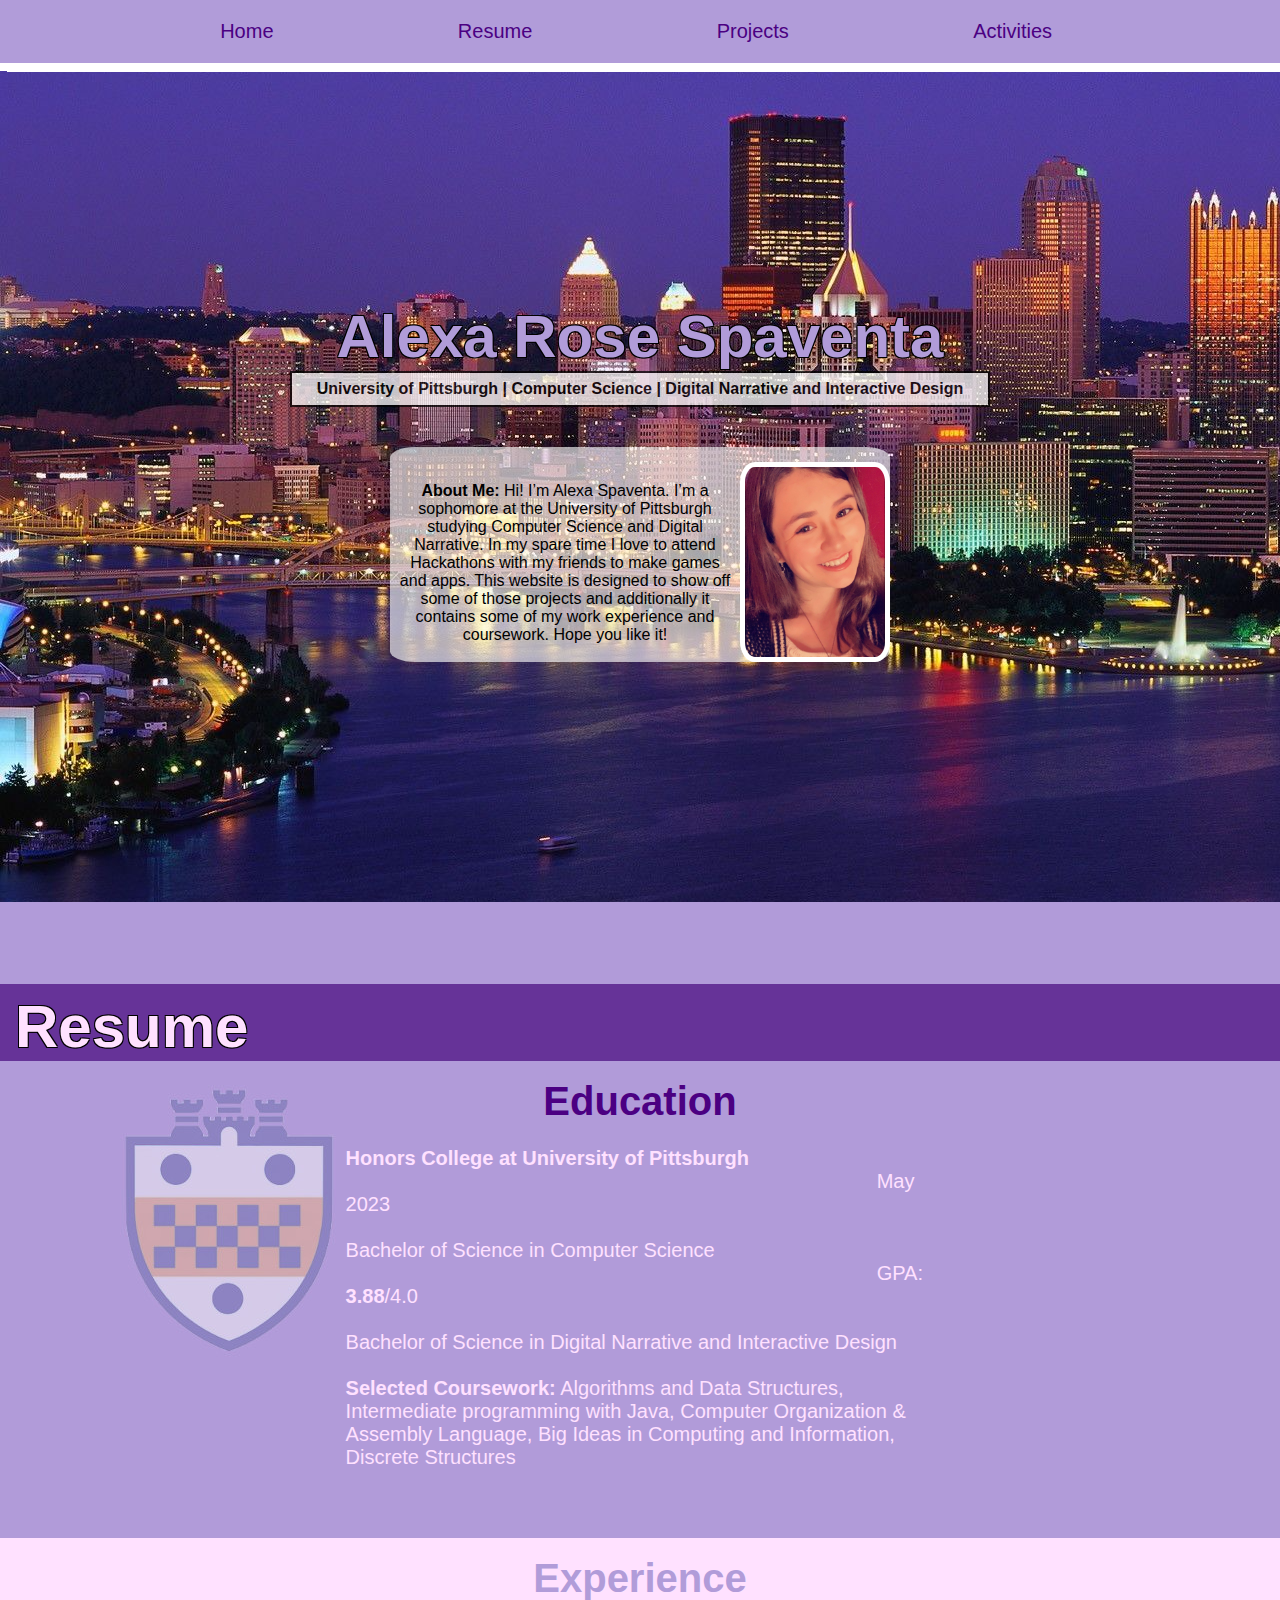
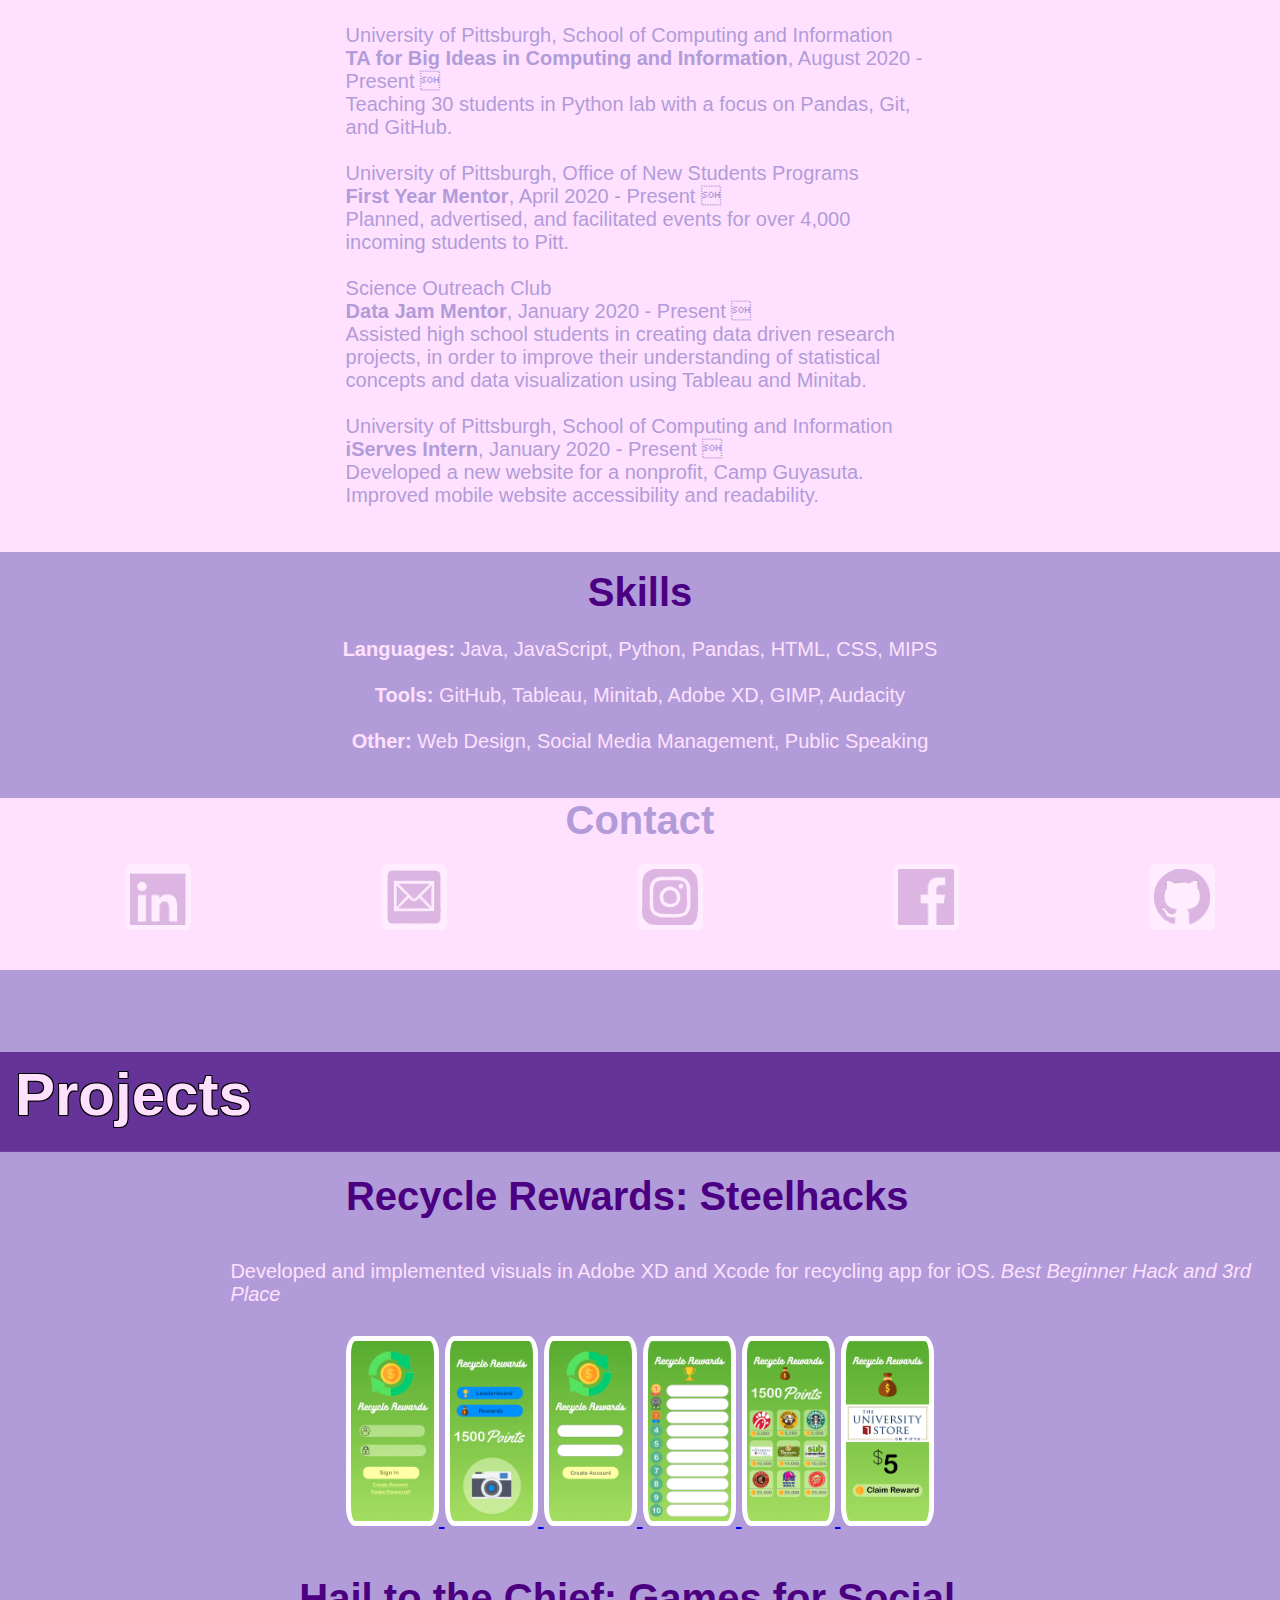
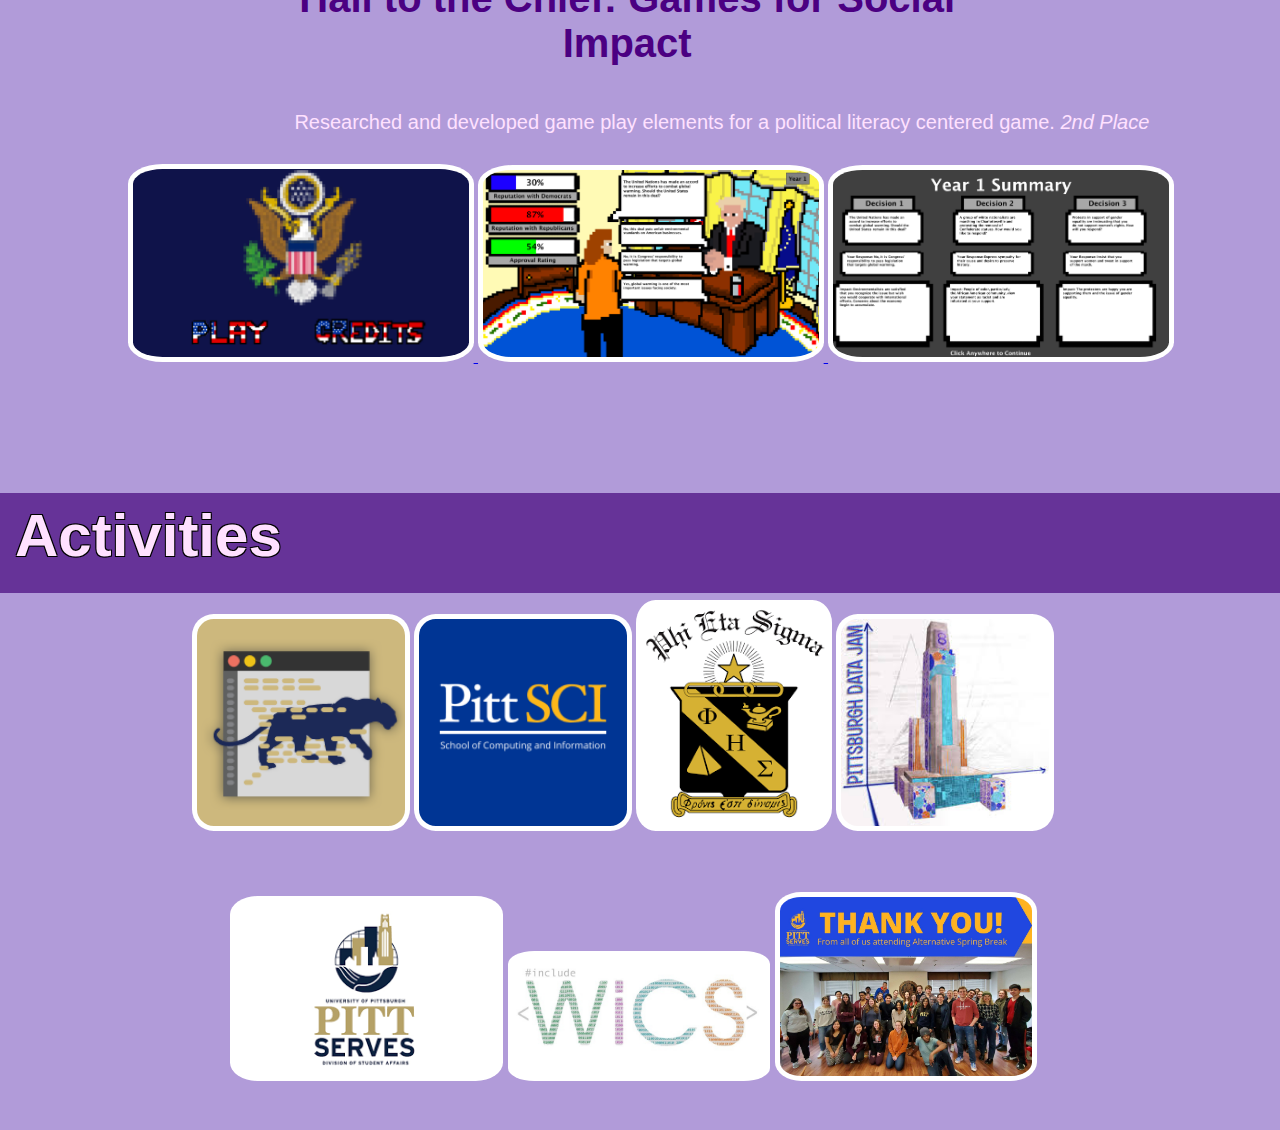
<file: docs/index.html>
<!DOCTYPE html>
<html lang='en'>
  <head>
    <meta charset='utf-8'/>
    <meta name='viewport'
      content='width=device-width, initial-scale=1.0, maximum-scale=1.0'/>

    <title>Alexa Spaventa</title>
    <link rel='stylesheet' href='mystyles.css'/>
    <script src="https://ajax.googleapis.com/ajax/libs/jquery/3.5.1/jquery.min.js"></script>
  </head>

  <body>


    <nav class="top-nav">
      <ul>

      <li><a href="javascript:scrollTo('#home')">Home</a></li>
      <li><a href="javascript:scrollTo('#resume')">Resume</a></li>
      <li><a href="javascript:scrollTo('#projects')">Projects</a></li>
      <!-- <li><a href="#about">About</a></li> -->
      <li><a href="javascript:scrollTo('#activities')">Activities</a></li>


      </ul>
    </nav>
    <section id = "home">
      <h1>Alexa Rose Spaventa</h1>
       <div class="university">

    <p>University of Pittsburgh | Computer Science | Digital Narrative and Interactive Design </p>
  </div>

  <div class="aboutme">

    <p>
      <b>About Me:</b>
    Hi! I’m Alexa Spaventa.
    I’m a sophomore at the University of Pittsburgh studying Computer Science and Digital Narrative.
    In my spare time I love to attend Hackathons with my friends to make games and apps.
    This website is designed to show off some of those projects and additionally it contains some of my work experience and coursework.
    Hope you like it!</p>
      <img src="./ASSETS/alexa.jpg" class = "img" alt ="Alexa Image" style="width:150px;" >
  </div>
</section>
  <section id = "resume">

    <h2>
      Resume
    </h2>
    <div class "grid">
    <div id="education">
      <h3>
        Education
      </h3>

      <br>
       <p class= "resume_text">
        <p align = "left"><b>Honors College at University of Pittsburgh</b>
    &emsp;&emsp;&emsp;&emsp;&emsp;&emsp;&emsp;&emsp;&emsp;&emsp;&emsp;&emsp;&emsp;&emsp;
    &emsp;&emsp;&emsp;&emsp;&emsp;&emsp;&emsp;&emsp;&emsp;&emsp;&emsp;&emsp; May 2023</p> <br>
Bachelor of Science in Computer Science &emsp;&emsp;&emsp;&emsp;&emsp;&emsp;&emsp;&emsp;&emsp;&emsp;&emsp;&emsp;&emsp;&emsp;
&emsp;&emsp;&emsp;&emsp;&emsp;&emsp;&emsp;&emsp;&emsp;&emsp;&emsp;&emsp;  GPA: <b>3.88</b>/4.0 <br><br>
Bachelor of Science in Digital Narrative and Interactive Design <br><br>
<b>Selected Coursework:</b> Algorithms and Data Structures, Intermediate programming with Java,
Computer Organization & Assembly Language, Big Ideas in Computing and Information, Discrete Structures<br><br><br><br>
      </p>
</div>

<div id="experience">
  <h4>
    Experience
  </h4>
  <br>
  <p>
    University of Pittsburgh, School of Computing and Information
<br><b>TA for Big Ideas in Computing and Information</b>, August 2020 - Present
 <br>Teaching 30 students in Python lab with a focus on Pandas, Git, and GitHub.
<br><br>
University of Pittsburgh, Office of New Students Programs
<br><b>First Year Mentor</b>, April 2020 - Present
 <br>Planned, advertised, and facilitated events for over 4,000 incoming students to Pitt.
<br><br>
Science Outreach Club
<br><b>Data Jam Mentor</b>, January 2020 - Present
 <br>Assisted high school students in creating data driven research projects, in order to improve their
understanding of statistical concepts and data visualization using Tableau and Minitab.
<br><br>
University of Pittsburgh, School of Computing and Information
<br><b>iServes Intern</b>, January 2020 - Present
 <br>Developed a new website for a nonprofit, Camp Guyasuta. Improved mobile website accessibility and
readability.
  </p>
</div>
<div id="skills">
  <h3>
    Skills
  </h3>
  <br>
  <p align="center">
    <b>Languages:</b> Java, JavaScript, Python, Pandas, HTML, CSS, MIPS
<br><br><b>Tools:</b> GitHub, Tableau, Minitab, Adobe XD, GIMP, Audacity
<br><br><b>Other:</b> Web Design, Social Media Management, Public Speaking
  </p>
</div>
<div id="contact">
  <h4>
    Contact
  </h4>
  <br> <br>
  <div class="row">
  <div class="column">
    <a a href = "https://www.linkedin.com/in/alexa-spaventa">
    <img src="./ASSETS/linked.png"  class="media" alt ="linkedin logo" style="width:50%" >
  </a>
  </div>
  <div class="column">
    <a href = "mailto: ars297@pitt.edu">
    <img src="./ASSETS/mail.png" class="media"  alt ="email logo" style="width:50%" >
  </a>
  </div>
  <div class="column">
      <a a href = "https://www.instagram.com/alexa_rosie_/">
    <img src="./ASSETS/insta.png" class="media"  alt ="instagram logo" style="width:50%" >
  </a>
  </div>
  <div class="column">
    <a a href = "https://www.facebook.com/alexa.spaventa/">
    <img src="./ASSETS/fb.png" class="media"  alt ="facebook logo" style="width:50%" >
  </a>
  </div>
  <div class="column">
    <a a href = "https://github.com/AlexaSpaventa">
    <img src="./ASSETS/git.png" class="media"  alt ="github logo" style="width:50%" >
  </a>
  </div>

</div>

  <br><br>
</div>
</div>


  </section>

  <section id = "projects">
    <h2>
      Projects
    </h2>
    <div class = "project_text">


  <h5>Recycle Rewards: Steelhacks</h5>
  <br>
<p>Developed and implemented visuals in Adobe XD and Xcode for recycling app for iOS. <em>Best Beginner Hack and 3rd Place</em>

    </p>
    <div class= "pages">
    <a a href = "https://devpost.com/software/recycle-rewards-u2tzvr?ref_content=user-portfolio&ref_feature=in_progress">
    <img src="./ASSETS/page1.png" class = "app"  alt ="app login screen" style="width: 10%" >
    <img src="./ASSETS/Page2.png" class = "app"  alt ="app homepage" style="width: 10%" >
    <img src="./ASSETS/page3.png" class = "app"  alt ="app create account page" style="width: 10%" >
    <img src="./ASSETS/Page4.png" class = "app"  alt ="app leaderboard" style="width: 10%" >
    <img src="./ASSETS/page5.png" class = "app"  alt ="app rewards page"  style="width: 10%" >
    <img src="./ASSETS/Page6.png" class = "app"  alt ="app redeem reward" style="width: 10%" >
  </a>
  </div>
  </div>
  <div class = "project_text2">
  <h6>Hail to the Chief: Games for Social Impact</h6>
  <p>Researched and developed game play elements for a political literacy centered game. <em>2nd Place</em></p>
</div>
  <div class = "game">
    <a a href = "https://devpost.com/software/quidproquo">
  <img src="./ASSETS/chief2.png" class = "app"  alt ="game start screen" style="width: 30%" >
  <img src="./ASSETS/chief1.png" class = "app"  alt ="gameplay" style="width: 30%" >
  <img src="./ASSETS/chief3.png" class = "app"  alt ="year 1 summary for game" style="width: 30%" >
</a>
</div>
  </section>

  <!-- <section id = "about">
    <h2>
      About
    </h2>

  </section> -->

  <section id = "activities">
    <h2>
      Activities
    </h2>
    <div class = "club">
    <img src="./ASSETS/cs.png"  alt ="pitt comp sci logo" style="width: 20%" >
    <img src="./ASSETS/sci.png"  alt ="pitt school of comp sci" style="width: 20%" >
    <img src="./ASSETS/phi.png"  alt ="phi eta sigma logo" style="width: 18%" >
    <img src="./ASSETS/data.png"  alt ="data jam logo" style="width: 20%" >
      </div>
    <div class = "club2">
    <img src="./ASSETS/serves.png"  alt ="pitt serves logo" style="width: 26%" >
    <img src="./ASSETS/wics.png"  alt ="wics logo" style="width: 25%" >
    <img src="./ASSETS/spring.png"  alt ="alt spring break"  style="width: 25%" >
  </div>
  </section>


  <script>
  function scrollTo(section){
                //console.log(section.toString());
                jQuery('html,body').animate({scrollTop: jQuery(section).offset().top}, 1000);
            }

  </script>


  </body>
</html>
</file>
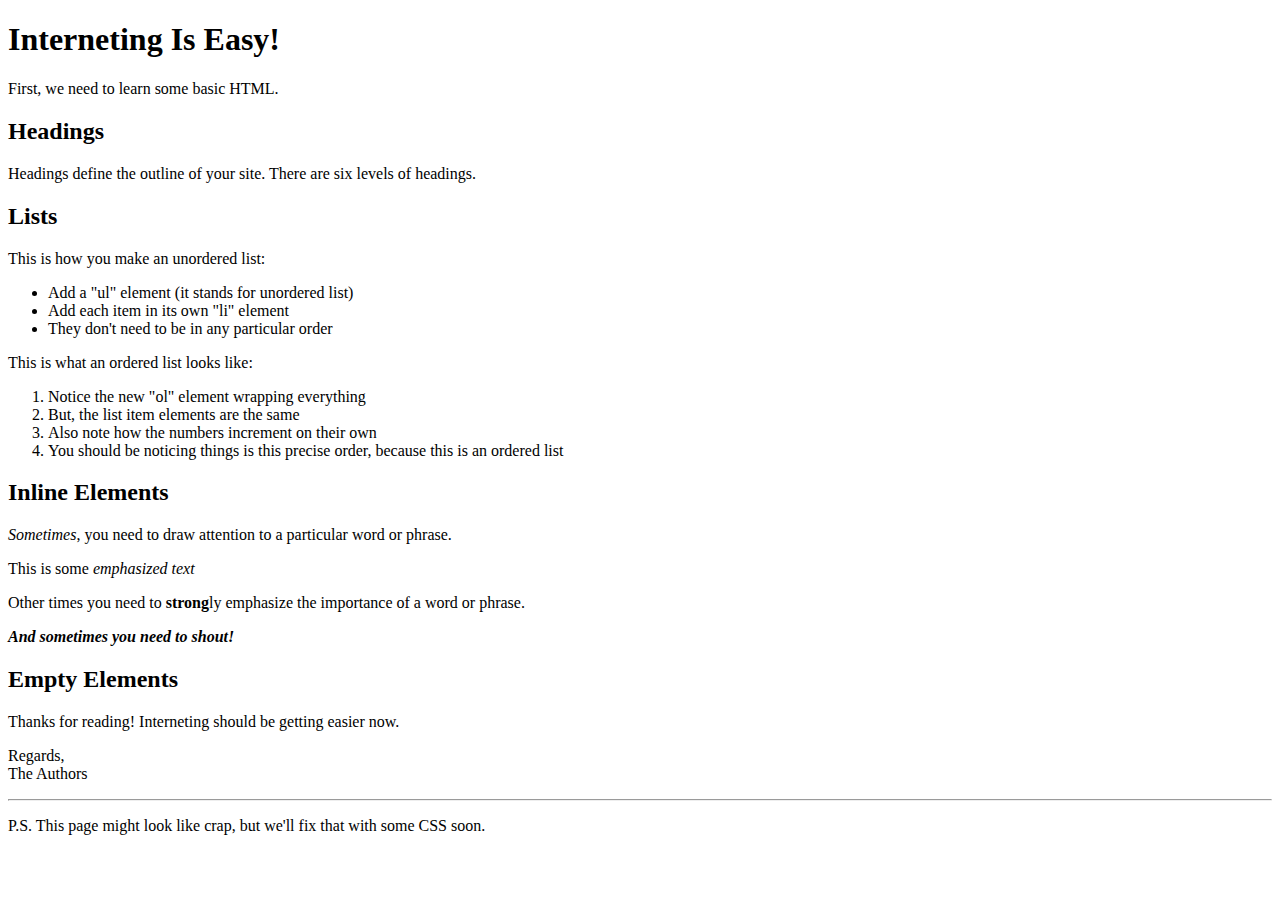
<file: 02-basic-web-pages/basic.html>
<!DOCTYPE html>
<html>
  <head>
    <title>Interneting Is Easy!</title>
  </head>
  <body>
    <!-- Content goes here Hey a comment! XD -->
    <h1>Interneting Is Easy!</h1>
    <p>First, we need to learn some basic HTML.</p>

    <h2>Headings</h2>
    <p>Headings define the outline of your site. There are six levels of
      headings.</p>

      <h2>Lists</h2>

      <p>This is how you make an unordered list:</p>

      <ul>
        <li>Add a "ul" element (it stands for unordered list)</li>
        <li>Add each item in its own "li" element</li>
        <li>They don't need to be in any particular order</li>
      </ul>

      <p>This is what an ordered list looks like:</p>

      <ol>
        <li>Notice the new "ol" element wrapping everything</li>
        <li>But, the list item elements are the same</li>
        <li>Also note how the numbers increment on their own</li>
        <li>You should be noticing things is this precise order, because this is
          an ordered list</li>
        </ol>

        <h2>Inline Elements</h2>

        <p><em>Sometimes</em>, you need to draw attention to a particular word or
          phrase.</p>

          <!-- (Again, don't ever do this) -->
          <p>This is some <em>emphasized text</p></em>
          <p>Other times you need to <strong>strong</strong>ly emphasize the importance
            of a word or phrase.</p>
          <p><em><strong>And sometimes you need to shout!</strong></em></p>

          <h2>Empty Elements</h2>

          <p>Thanks for reading! Interneting should be getting easier now.</p>

          <p>Regards,<br/>
              The Authors</p>

              <hr/>

          <p>P.S. This page might look like crap, but we'll fix that with some CSS
              soon.</p>
  </body>
</html>
</file>
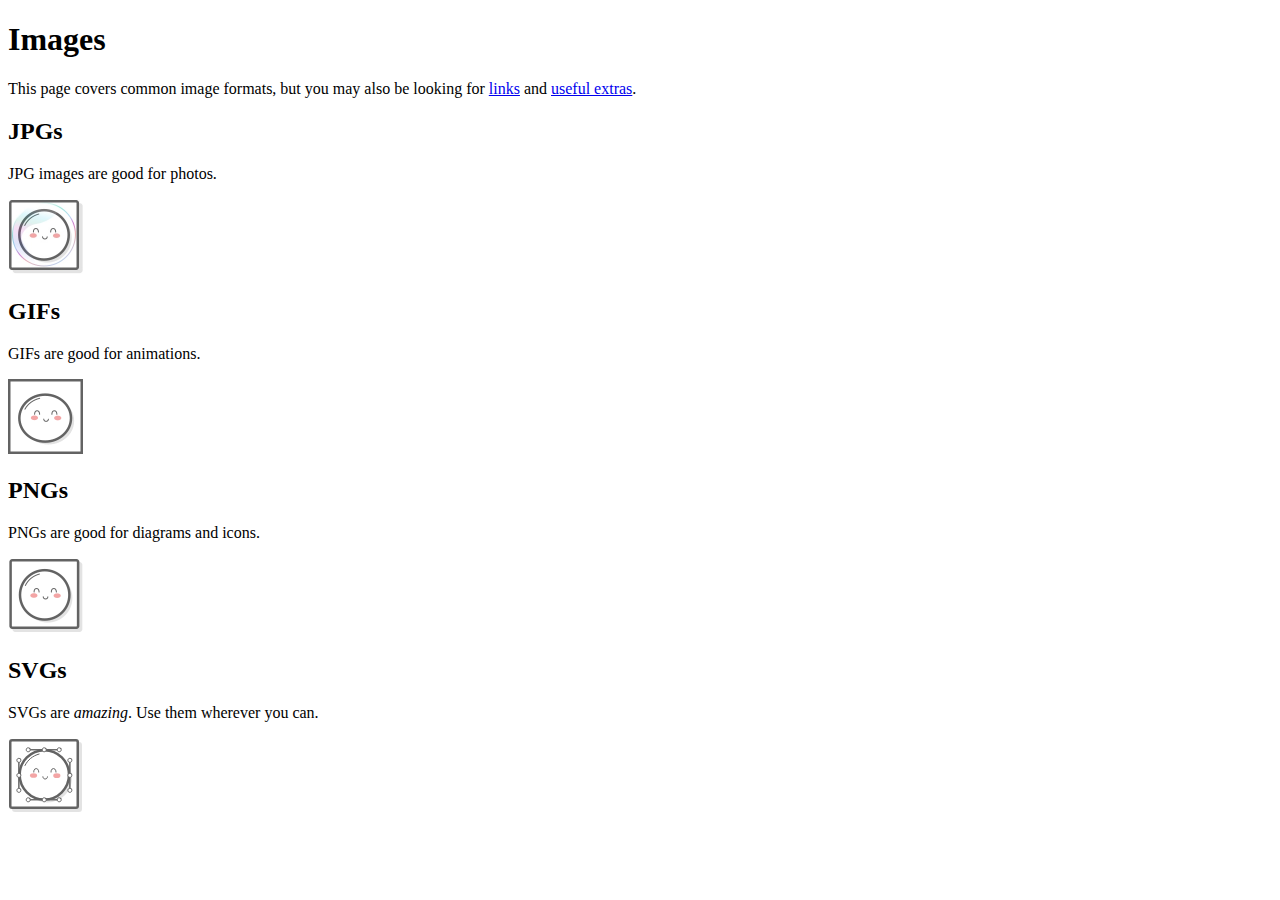
<file: 03-links-and-images/images.html>
<!DOCTYPE html>
<html lang='en'>
  <head>
    <title>Images</title>

  </head>
  <body>
    <h1>Images</h1>
    <p>This page covers common image formats, but you may also be looking for <a
   href='links.html'>links</a> and <a href='misc/extras.html'>useful
   extras</a>.</p>

   <h2>JPGs</h2>

   <p>JPG images are good for photos.</p>

   <img src='images/mochi.jpg' width = '75' alt='A mochi ball in a bubble'/>

   <h2>GIFs</h2>

   <p>GIFs are good for animations.</p>

   <img src='images/mochi.gif' width = '75' alt='A dancing mochi ball'/>

   <h2>PNGs</h2>

   <p>PNGs are good for diagrams and icons.</p>

   <img src='images/mochi.png' width = '75' alt='A mochi ball'/>

   <h2>SVGs</h2>

   <p>SVGs are <em>amazing</em>. Use them wherever you can.</p>

   <img src='images/mochi.svg'alt='A mochi ball with Bézier handles'/>



  </body>
</html>
</file>
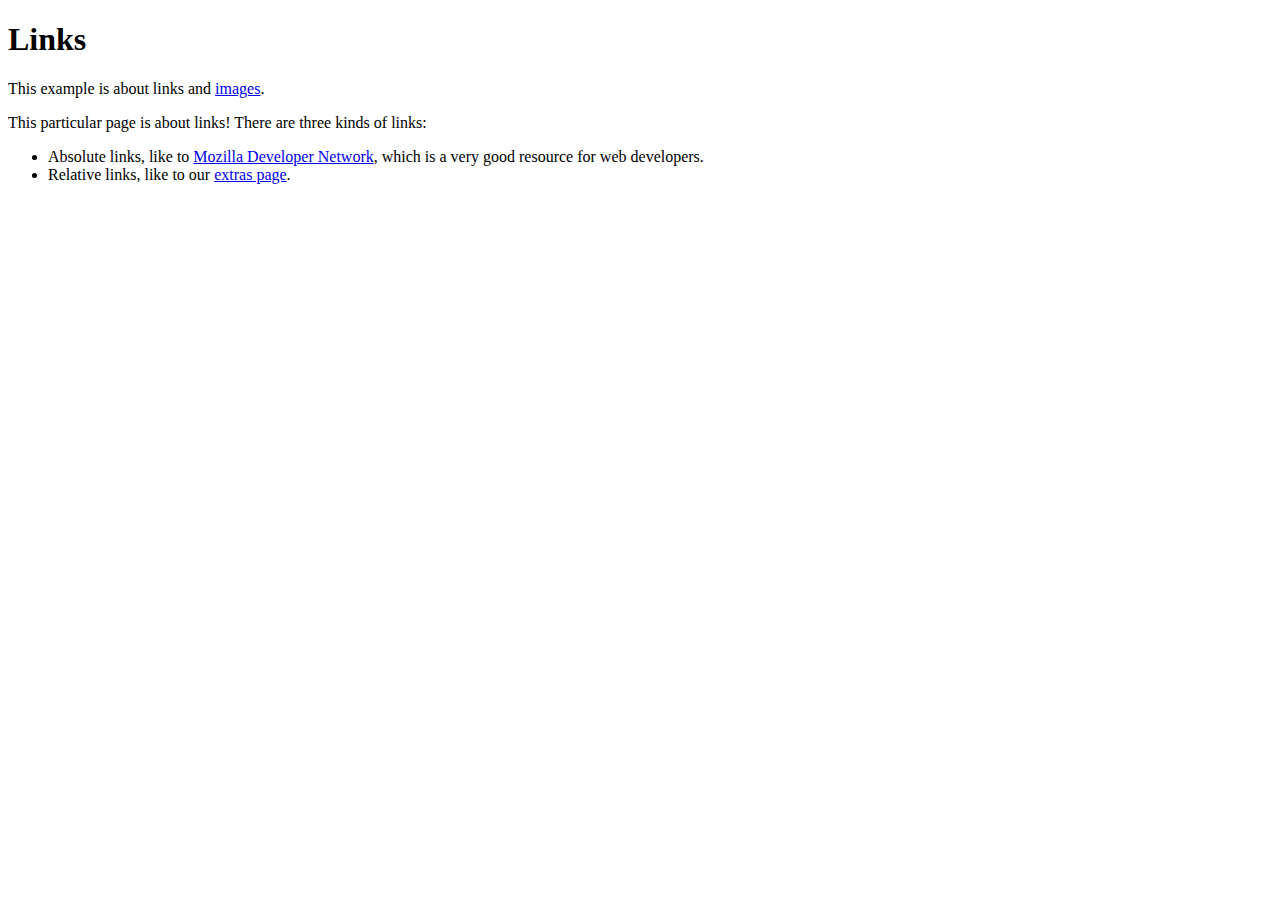
<file: 03-links-and-images/links.html>
<!DOCTYPE html>
<html lang='en'>
  <head>
    <title>Links</title>

  </head>

  <body>
    <h1>Links</h1>
    <p>This example is about links and <a href='images.html'>images</a>.</p>

    <p>This particular page is about links! There are three kinds of links:</p>

    <ul>
  <!-- Add <li> elements here -->
    <li>Absolute links, like to
    <a href='https://developer.mozilla.org/en-US/docs/Web/HTML'
     target='_blank'>Mozilla Developer Network</a>, which is a very good
     resource for web developers.</li>
    <li>Relative links, like to our <a href='misc/extras.html'>extras
    page</a>.</li>
  </ul>

  </body>
</html>
</file>
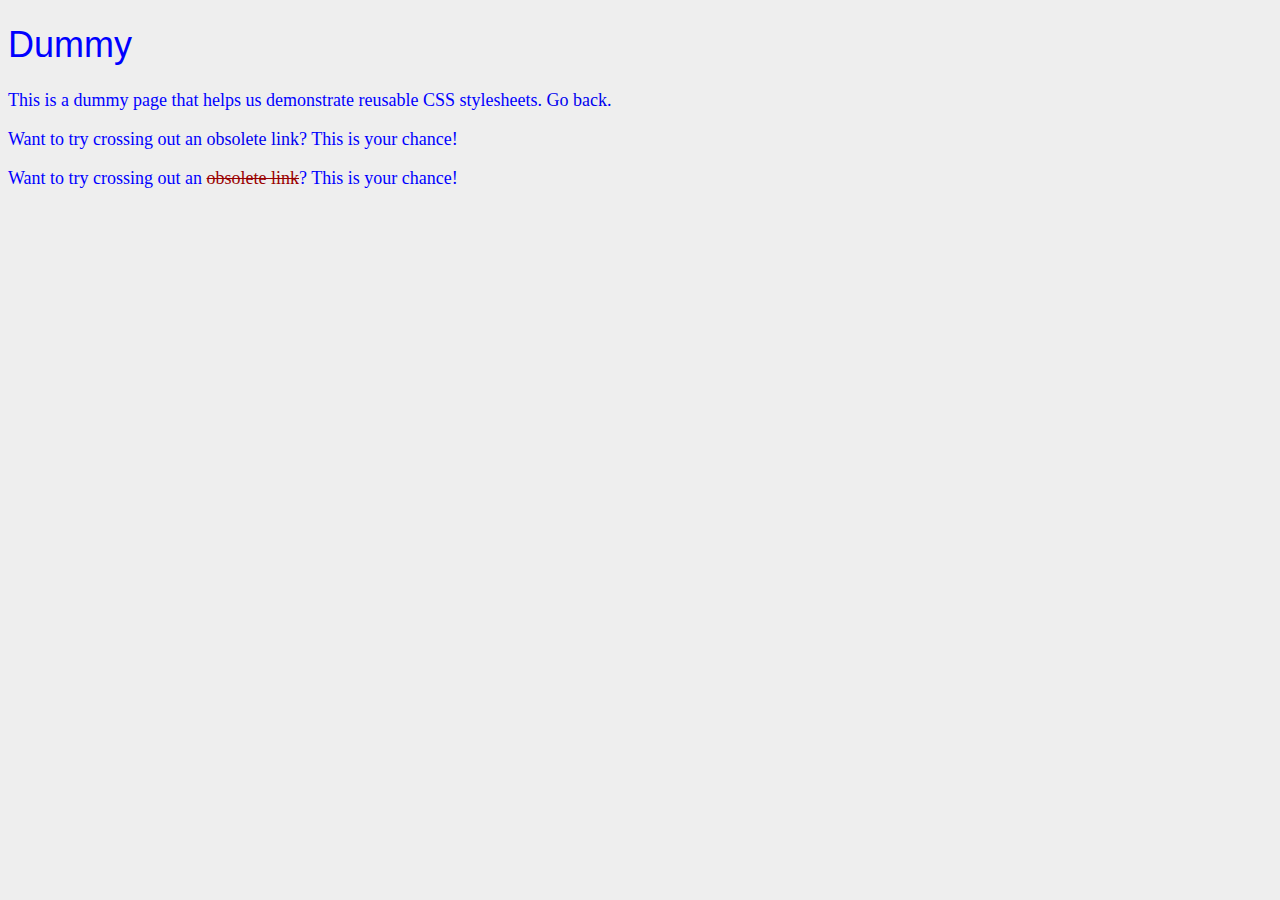
<file: 04-hello-css/dummy.html>
<!DOCTYPE html>
<html lang='en'>
  <head>
  <meta charset='UTF-8'/>
  <title>Dummy</title>
  <link rel='stylesheet' href='styles.css'/>
  <style>
    body {
      color: #0000FF;    /* Blue */
    }
  </style>
  </head>
  <body>
    <h1>Dummy</h1>

    <p>This is a dummy page that helps us demonstrate reusable CSS
       stylesheets. <a href='hello-css.html'>Go back</a>.</p>

    <p>Want to try crossing out an <a href='nowhere.html'>obsolete link</a>? This
       is your chance!</p>

    <p>Want to try crossing out an <a href='nowhere.html'
    style='color: #990000; text-decoration: line-through;'>obsolete link</a>?
    This is your chance!</p>
  </body>
</html>
</file>
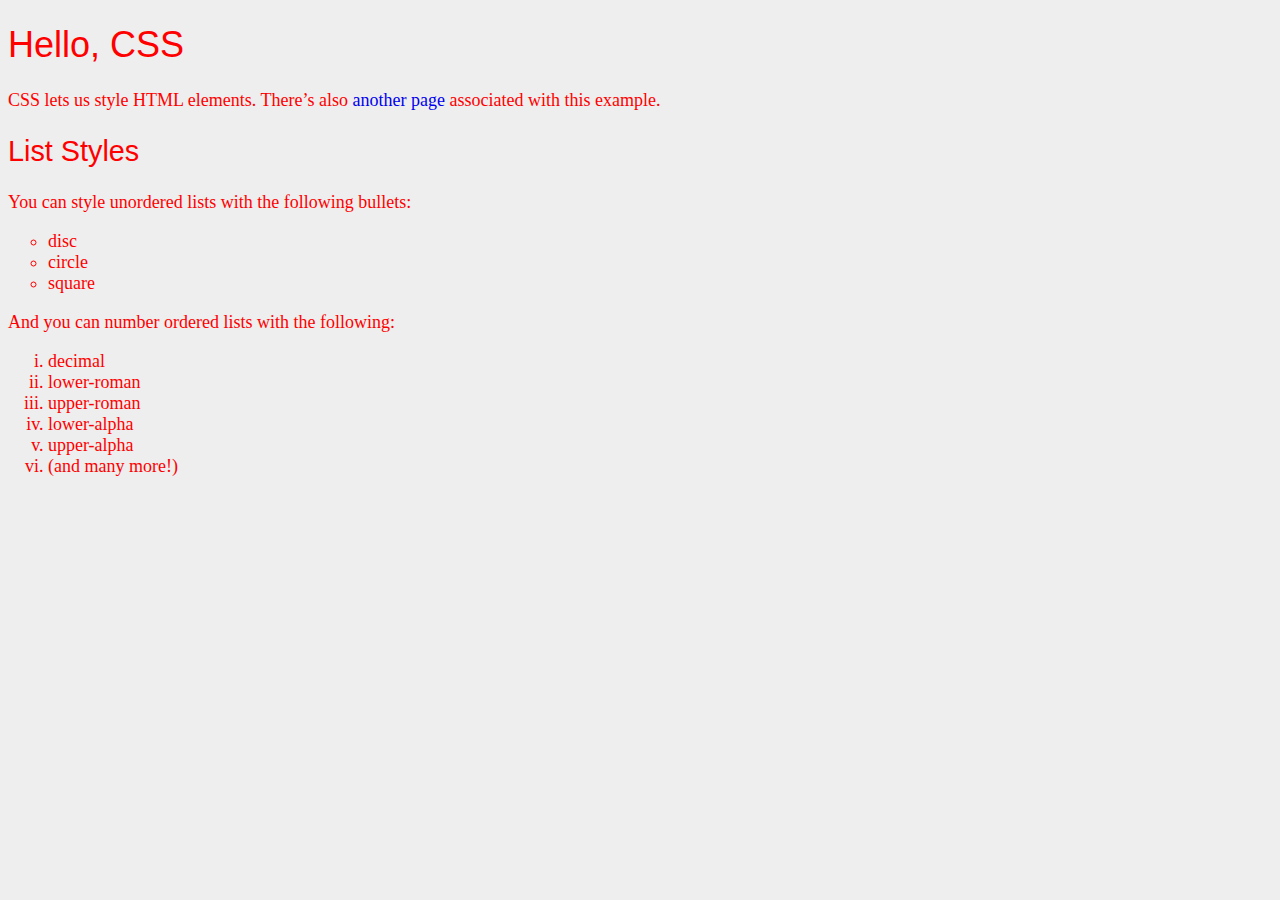
<file: 04-hello-css/hello-css.html>
<!DOCTYPE html>
<html lang='en'>
  <head>
    <meta charset='UTF-8'/>
    <title>Hello, CSS</title>
    <link rel='stylesheet' href='styles.css'/>
  </head>
  <body>
    <h1>Hello, CSS</h1>

    <p>CSS lets us style HTML elements. There’s also
       <a href='dummy.html'>another page</a> associated with this example.</p>

    <h2>List Styles</h2>

    <p>You can style unordered lists with the following bullets:</p>

    <ul>
      <li>disc</li>
      <li>circle</li>
      <li>square</li>
    </ul>

    <p>And you can number ordered lists with the following:</p>
    <ol>
         <li>decimal</li>
         <li>lower-roman</li>
         <li>upper-roman</li>
         <li>lower-alpha</li>
         <li>upper-alpha</li>
         <li>(and many more!)</li>
       </ol>
     </body>
   </html>
</file>
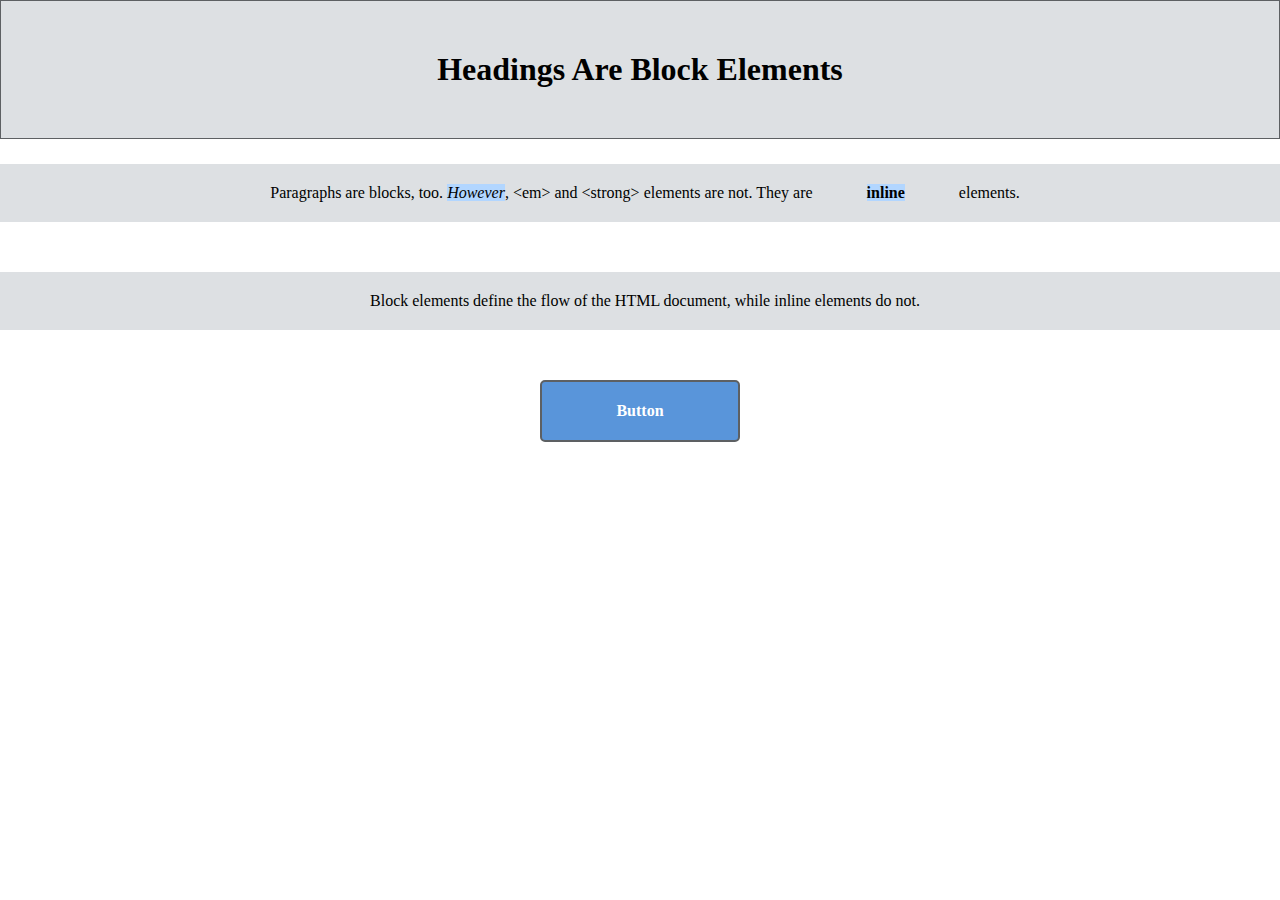
<file: 05-box-model/boxes.html>
<!DOCTYPE html>
<html lang='en'>
  <head>
    <meta charset='UTF-8'/>
    <title>Boxes Are Easy!</title>
    <link rel='stylesheet' href='box-styles.css'/>
  </head>
  <body>
    <h1>Headings Are Block Elements</h1>
    <p>Paragraphs are blocks, too. <em>However</em>, &lt;em&gt; and &lt;strong&gt;
elements are not. They are <strong>inline</strong> elements.</p>


<p>Block elements define the flow of the HTML document, while inline elements
do not.</p>
<div>Button</div>

  </body>
</html>
</file>
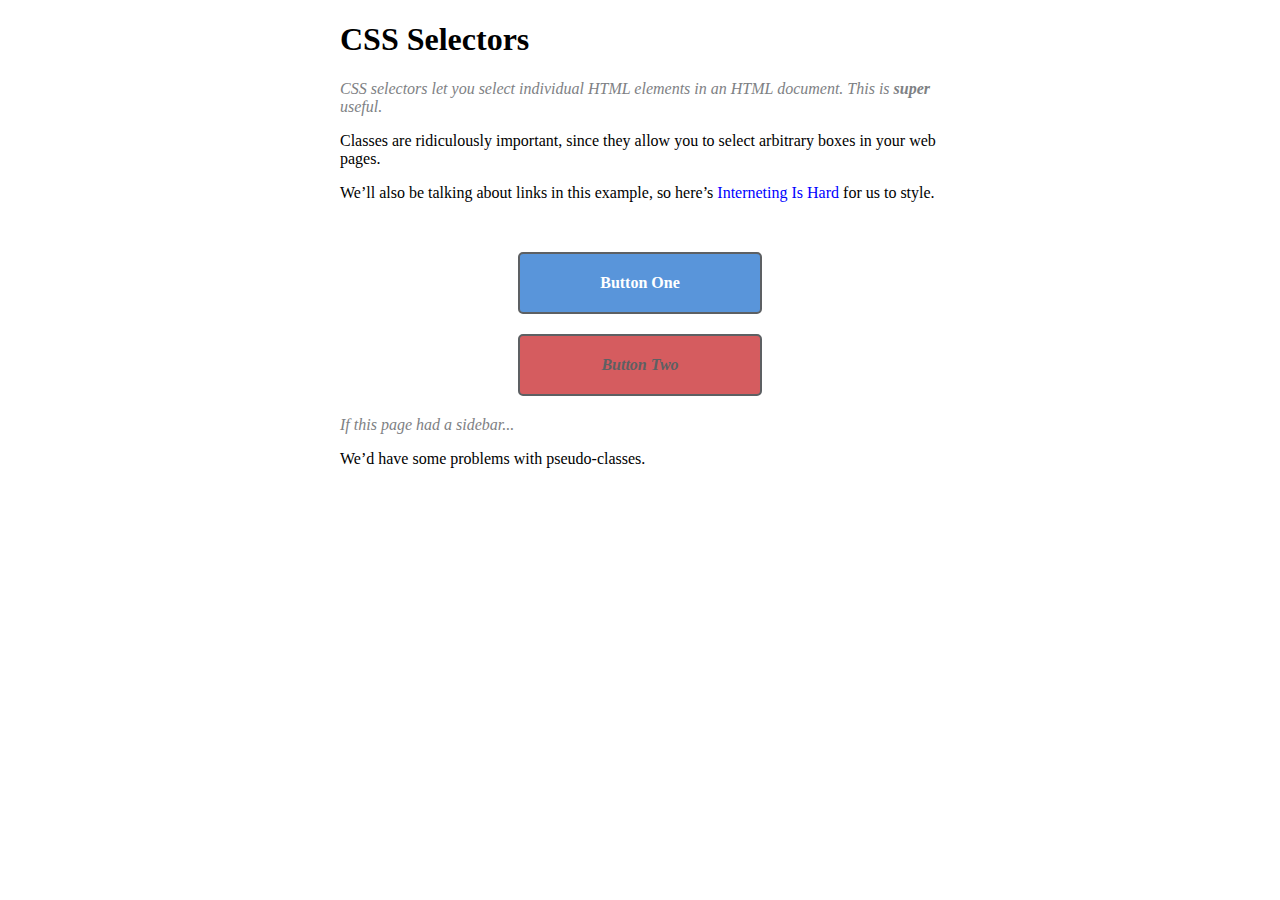
<file: 06-css-selectors/selectors.html>
<!DOCTYPE html>
<html lang='en'>
  <head>
    <meta charset='UTF-8'/>
    <title>CSS Selectors</title>
    <link rel='stylesheet' href='style.css'/>
  </head>
  <body>
    <div class='page'>
    <h1>CSS Selectors</h1>

    <p class='synopsis'>CSS selectors let you <em>select</em> individual HTML elements in an HTML
       document. This is <strong>super</strong> useful.</p>

    <p>Classes are ridiculously important, since they allow you to select
       arbitrary boxes in your web pages.</p>

    <p>We’ll also be talking about links in this example, so here’s
       <a href='https://internetingishard.com'>Interneting Is Hard</a> for us to
       style.</p>

       <a class='button' href='nowhere.html'>Button One</a>
     <a id='button-2' class='button call-to-action' href='nowhere.html'>Button Two</a>
     <div class='sidebar'>
  <p>If this page had a sidebar...</p>
  <p>We’d have some problems with pseudo-classes.</p>
</div>
    </div>
  </body>
</html>
</file>
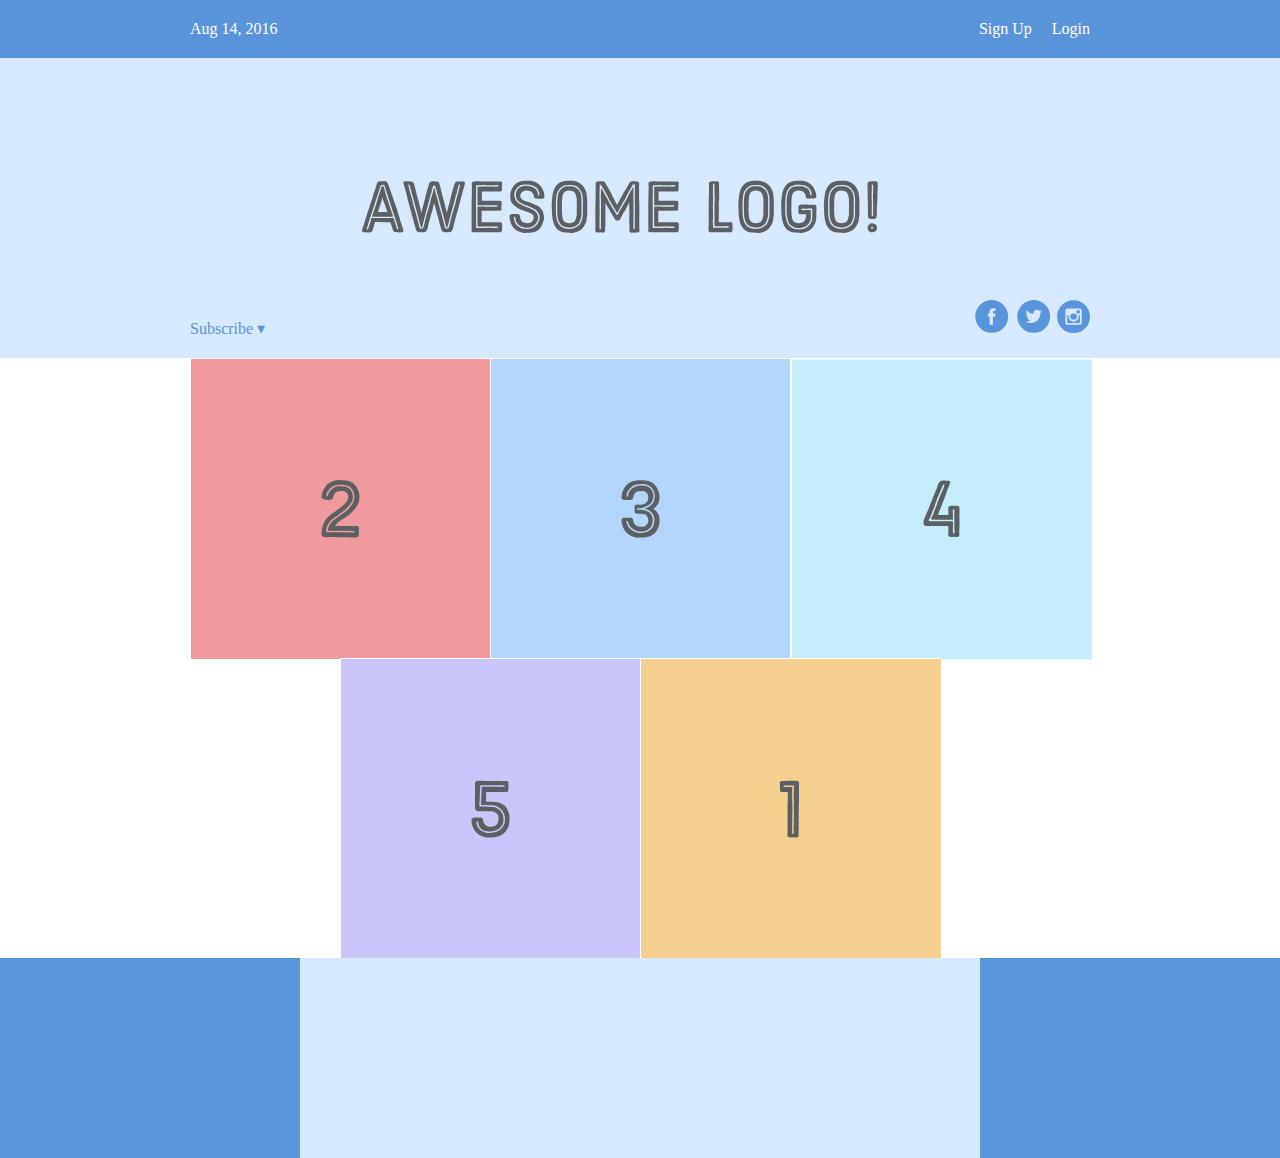
<file: 08-flexbox /flexbox.html>
<!DOCTYPE html>
<html lang='en'>
  <head>
    <meta charset='UTF-8'/>
    <title>Some Web Page</title>
    <link rel='stylesheet' href='styles.css'/>
  </head>
  <body>
    <div class='menu-container'>
      <div class='menu'>
        <div class='date'>Aug 14, 2016</div>
          <div class='signup'>Sign Up</div>
          <div class='login'>Login</div>
      </div>
    </div>
    <div class='header-container'>
      <div class='header'>
        <div class='subscribe'>Subscribe &#9662;</div>
        <div class='logo'><img src='images/awesome-logo.svg'/></div>
        <div class='social'><img src='images/social-icons.svg'/></div>
      </div>
    </div>
    <div class='photo-grid-container'>
      <div class='photo-grid'>
        <div class='photo-grid-item first-item'>
          <img src='images/one.svg'/>
        </div>
        <div class='photo-grid-item'>
          <img src='images/two.svg'/>
        </div>
        <div class='photo-grid-item'>
          <img src='images/three.svg'/>
        </div>
        <div class='photo-grid-item'>
          <img src='images/four.svg'/>
        </div>
        <div class='photo-grid-item'>
          <img src='images/five.svg'/>
        </div>
      </div>
    </div>
    <div class='footer'>
      <div class='footer-item footer-one'></div>
      <div class='footer-item footer-two'></div>
      <div class='footer-item footer-three'></div>
    </div>
  </body>
</html>
</file>
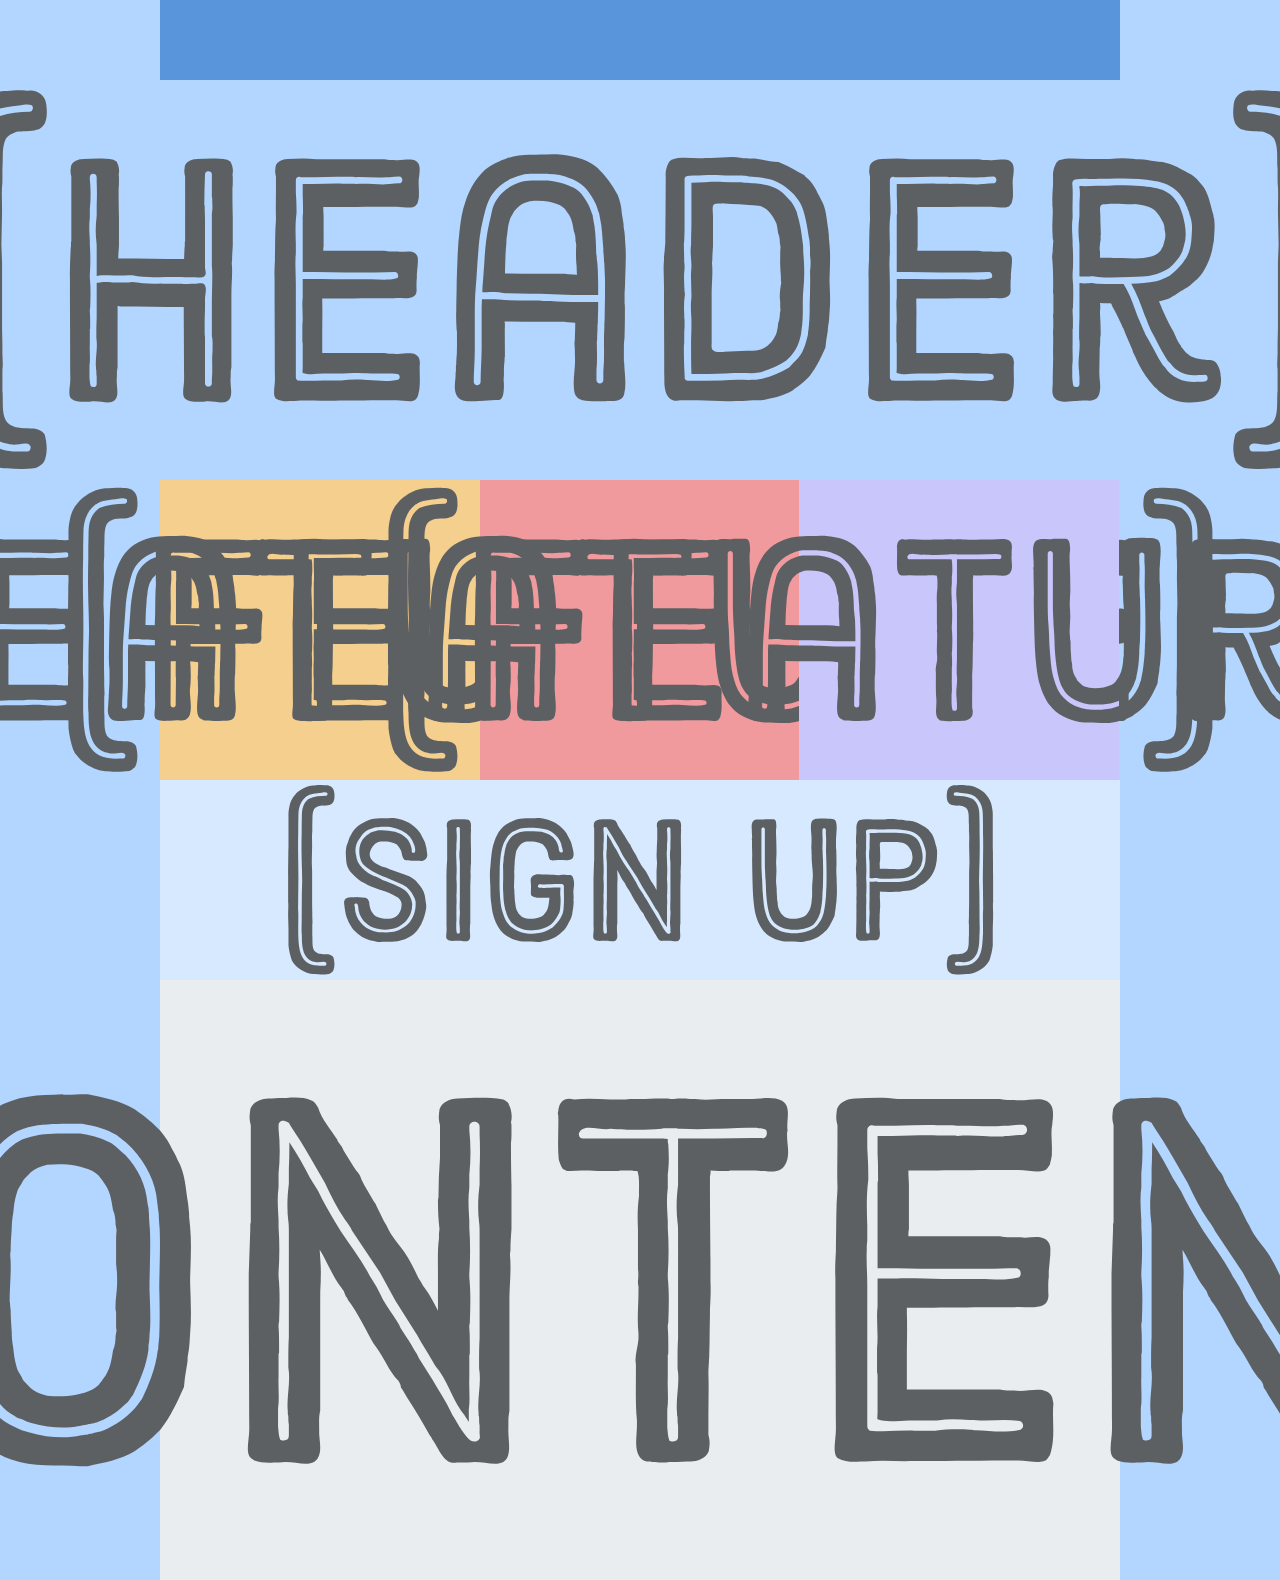
<file: 10-responsive-design/responsive.html>
<!DOCTYPE html>
<html lang='en'>
  <head>
    <meta charset='utf-8'/>
    <meta name='viewport'
      content='width=device-width, initial-scale=1.0, maximum-scale=1.0'/>

    <title>Responsive Design</title>
    <link rel='stylesheet' href='styles.css'/>
  </head>

  <body>
    <div class='page'>
      <div class='section menu'></div>
      <div class='section header'>
        <img src='images/header.svg'/>
      </div>
      <div class='section content'>
        <img src='images/content.svg'/>
      </div>
      <div class='section sign-up'>
        <img src='images/sign-up.svg'/>
      </div>
      <div class='section feature-1'>
        <img src='images/feature.svg'/>
      </div>
      <div class='section feature-2'>
        <img src='images/feature.svg'/>
      </div>
      <div class='section feature-3'>
        <img src='images/feature.svg'/>
      </div>
    </div>
  </body>
</html>
</file>
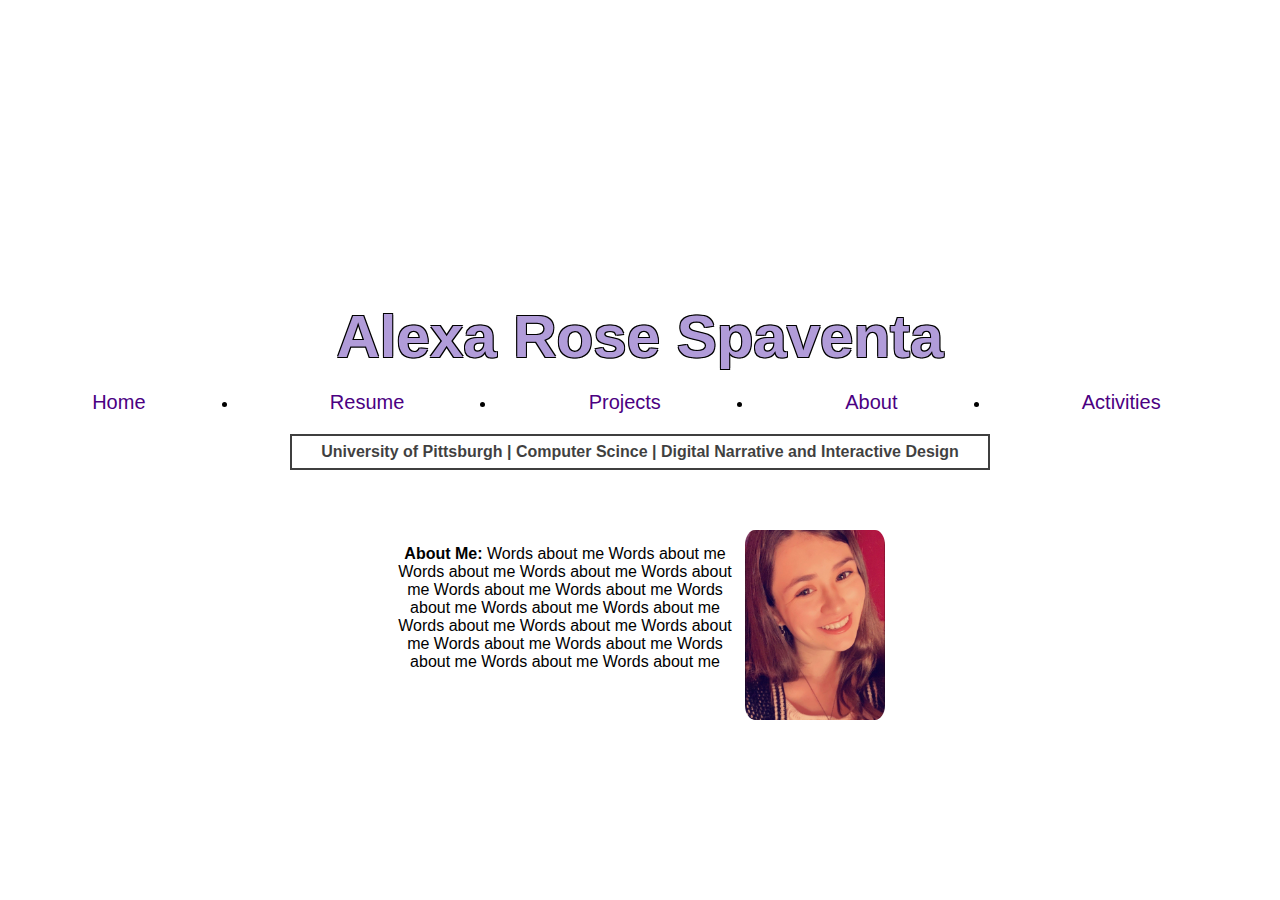
<file: docs/preview.html>
<!DOCTYPE html>
<html lang='en'>
  <head>
    <meta charset='utf-8'/>
    <meta name='viewport'
      content='width=device-width, initial-scale=1.0, maximum-scale=1.0'/>

    <title>Alexa Spaventa</title>
    <link rel='stylesheet' href='mystyles.css'/>
  </head>

  <body>

      <h1>Alexa Rose Spaventa</h1>
    <ul>

    <li><a href="#home">Home</a></li>
    <li><a href="#resume">Resume</a></li>
    <li><a href="#contact">Projects</a></li>
    <li><a href="#about">About</a></li>
    <li><a href="#activities">Activities</a></li>


  </ul>

      <div class="university">
    <p>University of Pittsburgh | Computer Scince | Digital Narrative and Interactive Design </p>
  </div>

  <div class="aboutme">

    <p>
      <b>About Me:</b> Words about me Words about me Words about me
      Words about me Words about me Words about me
      Words about me Words about me Words about me
      Words about me Words about me Words about me
      Words about me Words about me Words about me
      Words about me Words about me Words about me</p>
      <img src="alexa.jpg" class = "img" style="width:150px;" >
  </div>


  </body>
</html>
</file>
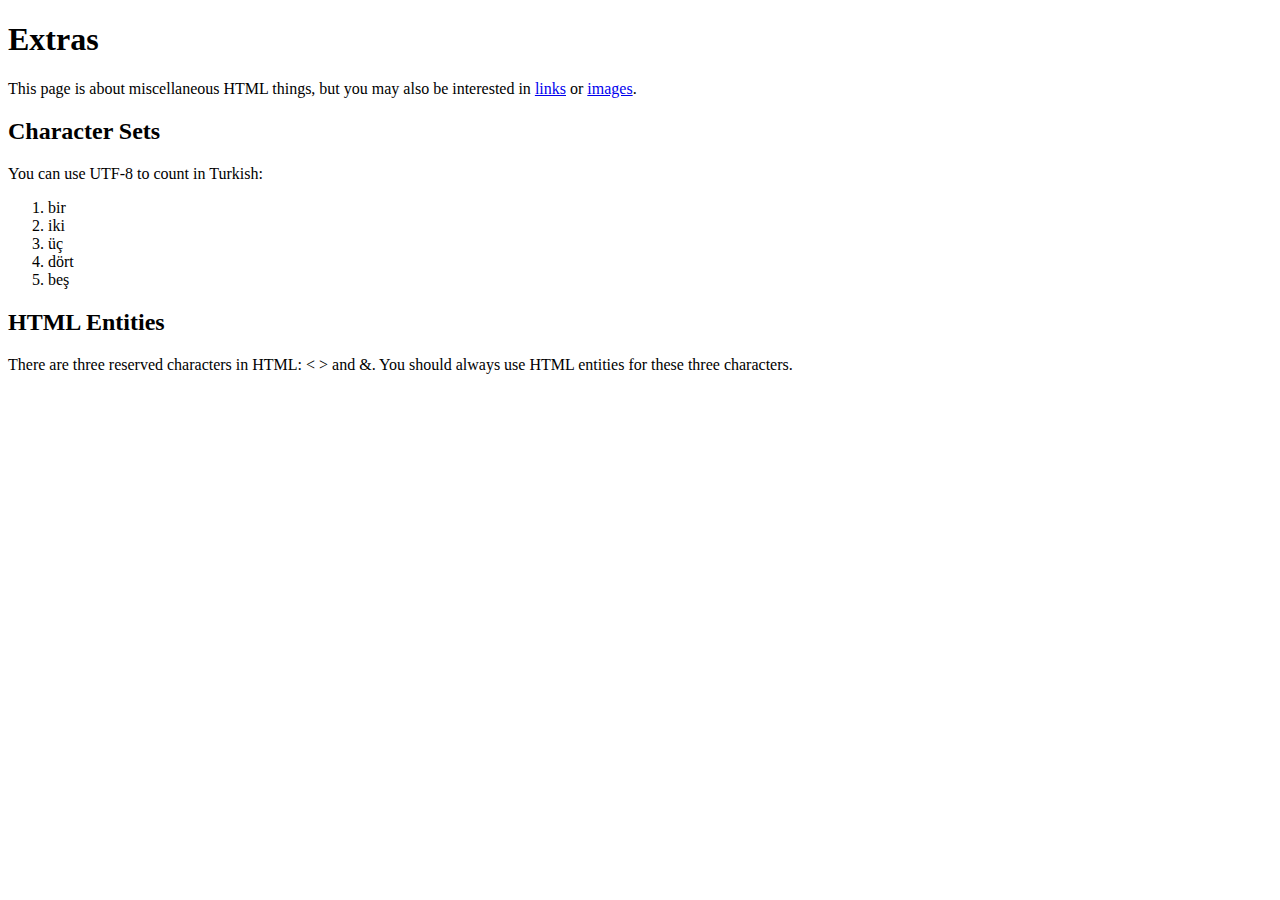
<file: 03-links-and-images/misc/extras.html>
<!DOCTYPE html>
<html lang='en'>
  <head>
    <title>Extras</title>
    <meta charset='UTF-8'/>
  </head>
  <body>
    <h1>Extras</h1>
    <p>This page is about miscellaneous HTML things, but you may also be
   interested in <a href='../links.html'>links</a> or <a
   href='../images.html'>images</a>.</p>

   <h2>Character Sets</h2>

   <p>You can use UTF-8 to count in Turkish:</p>

   <ol>
  <li>bir</li>
  <li>iki</li>
  <li>üç</li>
  <li>dört</li>
  <li>beş</li>
  </ol>

  <h2>HTML Entities</h2>
  <p>There are three reserved characters in HTML: &lt; &gt; and &amp;. You
   should always use HTML entities for these three characters.</p>
  </body>
</html>
</file>
<file: docs/mystyles.css>
* {
  margin: 0;
  padding: 0;
  box-sizing: border-box;
   font-family: sans-serif
}

h1{
  text-shadow:
		-1px -1px 0 #000,
		1px -1px 0 #000,
		-1px 1px 0 #000,
		1px 1px 0 #000;
  opacity: 1;
  margin-top: 300px;
  justify-content: center;
  text-align: center;
  font-weight: bold;

  font-size:60px ;
   color: #B19CD9;






}
 body {
    display: flex;
    flex-direction: column;
    padding-top: 2px;
}

section#home{

  background-image: url("./ASSETS/pittsburgh.png");
  height: 100vh;

}




nav.top-nav ul {
  position: fixed;
  /* position: absolute; works if you want it at the top */
  top: 0;
  left: 0;
  width: 100%;
  list-style-type: none;
  margin: 0 ;
  /* padding: 0; */
  padding-left: 10vw;

  background-color: #B19CD9;
  opacity: 1;
  z-index: 2;
}


li {
  float: left;

}

li a {

  font-size:20px ;
  display: block;
  color: white;
  text-align: center;
  padding: 20px;
  position: relative;
  padding-right: 7.2vw; /*HI!!! Comeback and fix scaling HERE*/
  padding-left: 7.2vw;

  text-decoration: none;
  color: 	#4B0082;


}

/* Change the link color to #111 (black) on hover */
li a:hover {
  background-color: #FFE1FF;
}

/*Box with major info on homepage*/
div.university {
  z-index: 1;
  margin: auto;
  width: 700px;
  text-align: center;
  background-color: #ffffff;
  border: 2px solid black;
  opacity: 0.75;


}

div.university p {
  margin: 1%;
  font-weight: bold;
  color: #000000;


}

img { /*Style for Alexa image*/
  border-radius: 10%;
  padding: 5px;
  width: 120px;
  position: auto;
  background-color: rgba(255, 255, 255, 1);
  margin-top: -15px;


}

div.aboutme {
  margin: auto;

  width: 500px;

  text-align: center;

  border-radius: 5%;
  padding-top: 30px;

  opacity: 1;
  background-color: rgba(255, 255, 255, 0.63);
  display: flex;

  margin-top: 40px;






}

div.aboutme p {
  margin: 1%;


  color: #000000;

}

section#resume{
  background-image: url("./ASSETS/purple.png");




}
h2{
  text-shadow:
		-1px -1px 0 #000,
		1px -1px 0 #000,
		-1px 1px 0 #000,
		1px 1px 0 #000;
  opacity: 1;
  margin-top: 90px;
  margin-left: 15px;

  font-weight: bold;

  font-size:60px ;
   color: #FFE1FF;

}
h3{
  /* text-shadow:
		-1px -1px 0 #FFE1FF,
		1px -1px 0 #FFE1FF,
		-1px 1px 0 #FFE1FF,
		1px 1px 0 #FFE1FF; */
  opacity: 1;


  font-weight: bold;
  text-align: center;
  font-size:40px ;
   color: #4B0082;

}
h4{
  /* text-shadow:
		-1px -1px 0 #301934,
		1px -1px 0 #301934,
		-1px 1px 0 #301934,
		1px 1px 0 #301934; */
  opacity: 1;


  font-weight: bold;
  text-align: center;
  font-size:40px ;
   color: #B19CD9;

}
div.grid {
  width: 50%; height: 50%; float: left; margin-left
}
#education{
  /* background: #B19CD9; */
  background-image: url("./ASSETS/resume.jpg");
  color: #FFE1FF;
  font-size:20px;
  padding-right: 27vw;
   padding-left: 27vw;
   padding-top: 2vh;


}


#experience {
  background: #FFE1FF;
  color: #B19CD9;
  font-size:20px;

  padding-right: 27vw;
   padding-left: 27vw;
   padding-top: 2vh;
    padding-bottom: 5vh;
}
#skills {
  background: #B19CD9;
  color: #FFE1FF;
  font-size:20px;

   padding-top: 2vh;
   padding-bottom: 5vh;
}
#contact {
  background: #FFE1FF;


}
.column {

  float: left;

  width: 20%;
  opacity: 0.4;
  padding-left: 125px

}

/* Clear floats after image containers */
.row::after {
  content: "";
  clear: both;
  display: table;
}
.media:hover {
  background-color: #B19CD9;
}




section#projects{
  background-image: url("./ASSETS/purple.png");
  /* height: 100vh; */


}
div.project_text{
  color: #FFE1FF;
  font-size:20px;
  padding-top: 5vh;
  padding-left: 18vw;

}
h5{
  opacity: 1;


  font-weight: bold;
  text-align: center;
  font-size:40px ;
   color: #4B0082;
    padding-right: 20vw;
    padding-bottom: 2vh;

}

h6{
  opacity: 1;


  font-weight: bold;
  text-align: center;
  font-size:40px ;
   color: #4B0082;
    padding-right: 25vw;
    padding-bottom: 5vh;

}

.pages {

  float: left;
  padding-left: 9vw;
  padding-top: 5vh;
  padding-bottom: 5vh;

}


.app:hover {
  background-color: #B19CD9;
}
div.project_text2{
  color: #FFE1FF;
  font-size:20px;
  padding-top: 5vh;
   padding-left: 23vw;
}

.game {

  float: left;
  padding-left: 10vw;
  padding-top: 5vh;
  padding-bottom: 5vh;

}




section#activities{
  background-image: url("./ASSETS/purple.png");
  /* height: 100vh; */
}
.club {

  float: center;
  padding-left: 15vw;
  padding-top: 5vh;
  padding-bottom: 3vh;

}

.club2{

  float: center;
  padding-left: 18vw;
  padding-top: 5vh;
  padding-bottom: 5vh;

}
</file>
<file: 04-hello-css/styles.css>
body {
  color: #FF0000;  /* Dark gray */
  background-color: #EEEEEE;    /* Light gray */
  font-size: 18px
}

h1 {
  font-size: 2em;
}

h2 {
  font-size: 1.6em;
}

h1, h2, h3, h4, h5, h6 {
  font-family: "Helvetica", "Arial", sans-serif;
  font-weight: normal;     
}

ul {
  list-style-type: circle;
}

ol {
  list-style-type: lower-roman;
}

a {
  text-decoration: none;
}

p {
  text-align: left;
}
</file>
<file: 05-box-model/box-styles.css>
* {
  margin: 0;
  padding: 0;
  box-sizing: border-box;
}



h1, p {
  background-color: #DDE0E3;    /* Light gray */
}

em, strong {
  background-color: #B2D6FF;
  display: inline;             /* This is the default for em and strong */
}

h1 {
  padding: 50px;
  border: 1px solid #5D6063;
}

p {
   padding: 20px 0 20px 10px;  /* Top  Right  Bottom  Left */
   margin-top: 25px;
   margin-bottom: 50px;          /* Add this */
}

strong {
  margin: 50px;
}

div {
  color: #FFF;
  background-color: #5995DA;
  font-weight: bold;
  padding: 20px;
  text-align: center;
  border: 2px solid #5D6063;
  border-radius: 5px;
   width: 200px;
   box-sizing: border-box;
   margin: 20px auto; 
}

body {
  text-align: center;
}
</file>
<file: 06-css-selectors/style.css>
p:first-of-type {
  color: #7E8184;
  font-style: italic;
}


.button:link,
.button:visited {
  display: block;             /* Add this */
  text-decoration: none;      /* Add this */
  color: #FFF;
  background-color: #5995DA;    /* Blue */
  font-weight: bold;
  padding: 20px;
  text-align: center;
  border: 2px solid #5D6063;    /* Dark gray */
  border-radius: 5px;

  width: 200px;
  margin: 20px auto;
}
.button:hover,
.button:visited:hover {
  color: #FFF;
  background-color: #76AEED;  /* Light blue */
}
.button:active,
.button:visited:active {
  color: #FFF;
  background-color: #5995DA;  /* Blue */
}


.page {
  width: 600px;
  margin: 0 auto;
}
#button-2 {
  background-color: #D55C5F;    /* Red */
}

.call-to-action {
  font-style: italic;
  background-color: #EEB75A;    /* Yellow */
}
.call-to-action:link,
.call-to-action:visited {
  font-style: italic;
  background-color: #EEB75A;     /* Yellow */
}

.call-to-action:hover,
.call-to-action:visited:hover {
  background-color: #F5CF8E;     /* Light yellow */
}

.call-to-action:active,
.call-to-action:visited:active {
  background-color: #EEB75A;     /* Yellow */
}


a:link {
  color: blue;
  text-decoration: none;
}
a:visited {
  color: purple;
}
a:hover {
  color: aqua;
  text-decoration: underline;
}
a:active {
  color: red;
}
a:visited:hover {
  color: orange;
}
a:visited:active {
  color: red;
}

p:last-of-type {
  margin-bottom: 50px;
}

.page > p:first-of-type {
  color: #7E8184;
  font-style: italic;
}
#button-2 {
  color: #5D6063;  /* Dark gray */
}
</file>
<file: 08-flexbox /styles.css>
* {
  margin: 0;
  padding: 0;
  box-sizing: border-box;
}

.menu-container {
  color: #FFF;
  background-color: #5994DA; /* Blue */
  padding: 20px 0;
  display: flex;
  justify-content: center;
}

.menu {
  width: 900px;
  display: flex;
  justify-content: space-between;
}

.links {
  display: flex;
  justify-content: flex-end;
}

.login {
  margin-left: 20px;
}

.signup {
  margin-left: auto;
}

.header-container {
  color: #5995DA;
  background-color: #D6E9FE;
  display: flex;
  justify-content: center;
}

.header {
  width: 900px;
  height: 300px;
  display: flex;
  justify-content: space-between;
  align-items: center;
}

.social,
.subscribe {
  align-self: flex-end;
  margin-bottom: 20px;
}

.photo-grid-container {
  display: flex;
  justify-content: center;
}

.photo-grid {
  width: 900px;
  display: flex;
  justify-content: center;
  flex-wrap: wrap;
  flex-direction: row;
  align-items: center;
}

.photo-grid-item {
  border: 1px solid #FFF;
  width: 300px;
  height: 300px;
}

.first-item {
  order: 1;
}

.last-item {
  order: -1;
}

.footer {
  display: flex;
  justify-content: space-between;
}

.footer-item {
  border 1px solid #FFF;
  background-color: #D6E9FE;
  height: 200px;
  flex: 1;
}

.footer-one,
.footer-three {
  background-color: #5995DA;
  flex: initial;
  width: 300px;
}
</file>
<file: 10-responsive-design/styles.css>
* {
  margin: 0;
  padding: 0;
  box-sizing: border-box;
}
.page {
  display: flex;
  flex-wrap: wrap;
}
.section {
  width: 100%;
  height: 300px;
  display: flex;
  justify-content: center;
  align-content: center;
}
.menu {
  background-color: #5995DA;
  height: 80px;
}
.header {
  background-color: #B2D6FF;
}
.content {
  background-color: #EAEDF0;
  height: 600px;
}
.sign-up {
  background-color: #D6E9FE;
}
.feature-1 {
  background-color: #F5CF8E;
}
.feature-2 {
  background-color: #F09A9D;
}
.feature-3 {
  background-color: #C8C6FA;
}

/* Mobile styles */
@media only screen and (max-width: 400px) {
  body {
    background-color: #F09A9D; /* Red */
  }
}

/* Tablet styles */
@media only screen and (min-width: 401px) and (max-width: 960px) {
  body {
    background-color: #F5CF8E; /* Yellow */
  }
  .sign-up,
  .feature-1,
  .feature-2,
  .feature-3 {
    width: 50%;
  }
}

/* Desktop styles */
@media only screen and (min-width: 961px) {
  body {
    background-color: #B2D6FF; /* Blue */
  }
  .page {
    width: 960px;
    margin: 0 auto;
  }
  .feature-1,
  .feature-2,
  .feature-3 {
    width: 33.3%;
  }
  .header {
    height: 400px;
  }
  .sign-up {
    height: 200px;
    order: 1;
  }
  .content {
    order: 2;
  }
}
</file>
